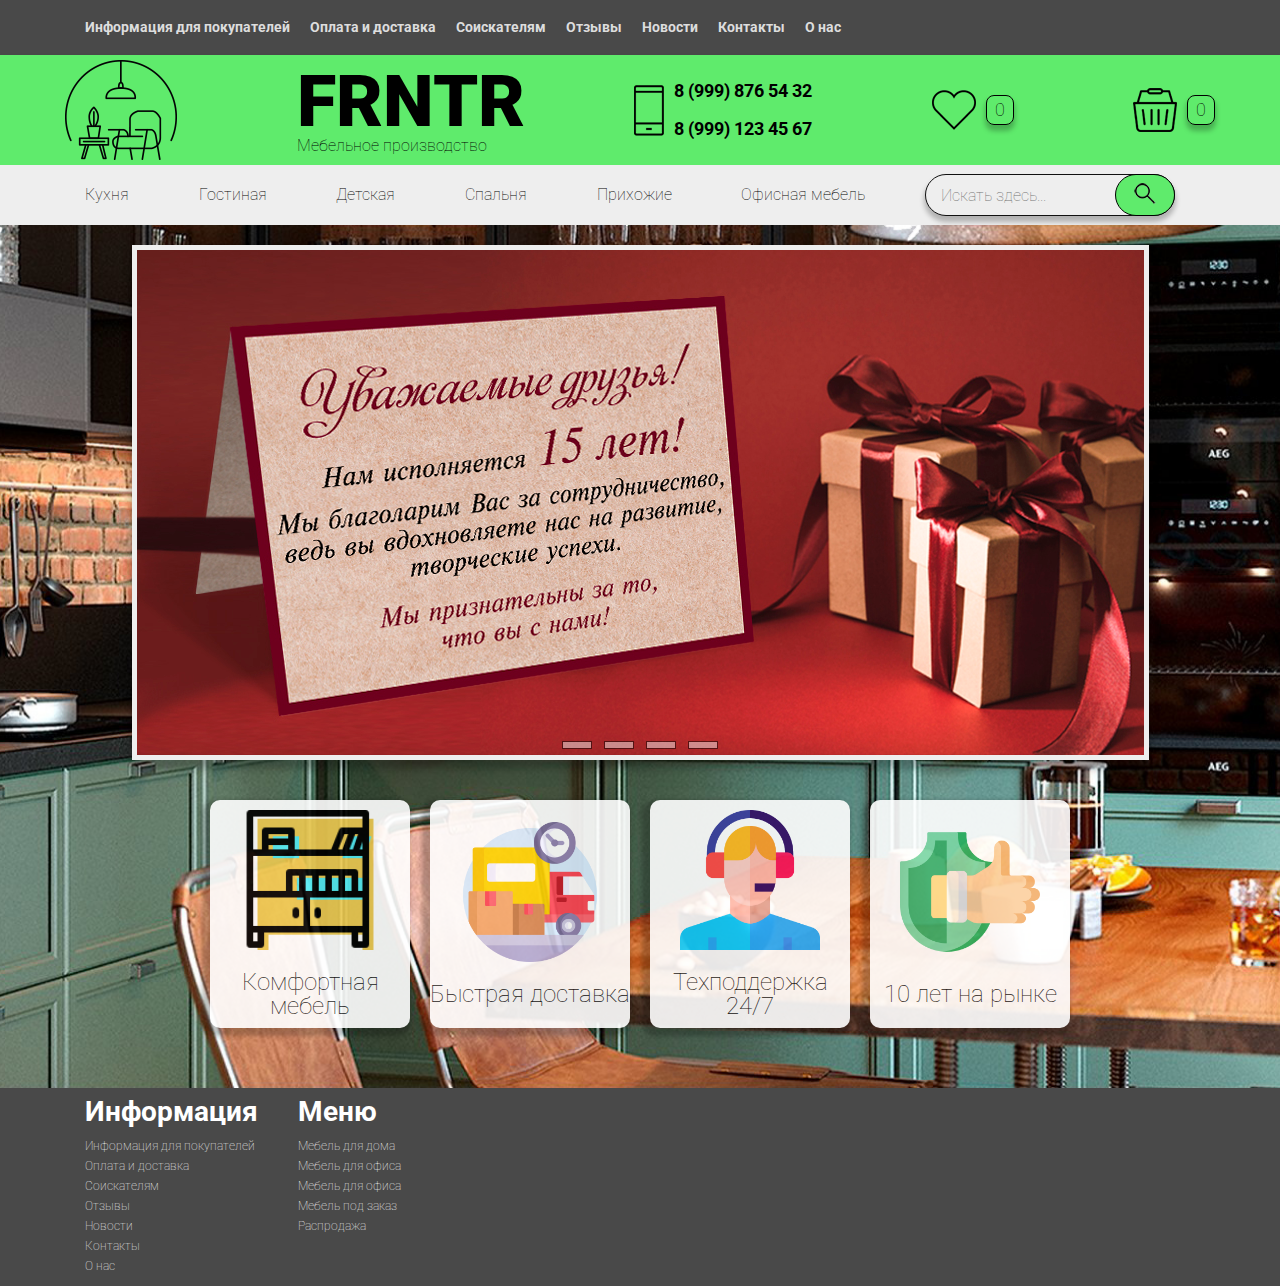
<file: index.html>
<!DOCTYPE html>
<html lang="ru">
	<head>
		<meta charset="UTF-8">

		<meta name="viewport" content="width=device-width">
		<link rel="stylesheet" href="assets/css/style.css">
		<link rel="preconnect" href="https://fonts.gstatic.com"> 
		<link href="https://fonts.googleapis.com/css2?family=Roboto:wght@100;400;700;900&display=swap" rel="stylesheet">
		<title>FRNTR</title>
	</head>
	<body>
		
		<div class="header">

			<nav class="header__up">
				<ul class="up__menu__list container" >
					<li><a href="" class="up__menu__link">Информация для покупателей</a></li>
					<li><a href="" class="up__menu__link">Оплата и доставка</a></li>
					<li><a href="" class="up__menu__link">Соискателям</a></li>
					<li><a href="" class="up__menu__link">Отзывы</a></li>
					<li><a href="" class="up__menu__link">Новости</a></li>
					<li><a href="" class="up__menu__link">Контакты</a></li>
					<li><a href="" class="up__menu__link">О нас</a></li>
				</ul>
			</nav>


			<nav class="header__middle">
						<ul class="middle__menu__list container">
							<li class="logo"><a href=""><img src="assets/images/icon_main.png" alt="logo"></a></li>
							<li class="frnt__name">
								<ul>
									<li class="main__name"><a href="">FRNTR</a></li>
									<li class="name__description">Мебельное производство</li>
								</ul>
							</li>
							<li>
								<ul class= "mini__container">
									<li class="phone__icon"><img src="assets/images/phone_icon.png" alt="phone__icon"></li>
									<li class="frnt__phone">
										<ul>
											<li class="phone__number">8 (999) 876 54 32</li>
											<li class="phone__number">8 (999) 123 45 67</li>
										</ul>
									</li>
								</ul>
							</li>


							<li>
								<ul class= "mini__container">
									<li class="liked__icon"><img src="assets/images/heart__icon.png" alt="liked"></li>
									<li class="header__counter">0</li>
								</ul>
								</li>
							<li>	
								<ul class= "mini__container">
									<li class="basket__icon"><img src="assets/images/basket__icon.png" alt="ordered"></li>
									<li class="header__counter basket-counter"></li>
								</ul>
							</li>
						</ul>


			</nav>

			<nav class="header__down">
				<ul class="down__menu__list container">
					<li>
						<a href="./dir/shop.html" class="down__menu__link">Кухня</a>
						<ul class="down__sub-menu__list">
							<li><a href="" class="sub-menu__link">Кухонные столы</a></li>
							<li><a href="" class="sub-menu__link">Кухонные стулья</a></li>
							<li><a href="" class="sub-menu__link">Кухни</a></li>
						</ul>


					</li>
					<li>
						<a href="" class="down__menu__link">Гостиная</a>
						<ul class="down__sub-menu__list">
							<li><a href="" class="sub-menu__link">Стенки</a></li>
							<li><a href="" class="sub-menu__link">Шкафы</a></li>
							<li><a href="" class="sub-menu__link">Диваны</a></li>
							<li><a href="" class="sub-menu__link">Кресла</a></li>
							<li><a href="" class="sub-menu__link">Пуфы</a></li>
						</ul>

					</li>
					<li>
						<a href="" class="down__menu__link">Детская</a>
						<ul class="down__sub-menu__list">
							<li><a href="" class="sub-menu__link">Детские кровати</a></li>
							<li><a href="" class="sub-menu__link">Детские столы</a></li>
							<li><a href="" class="sub-menu__link">Парты</a></li>
							<li><a href="" class="sub-menu__link">Двухъярусные кровати</a></li>
						</ul>
					</li>
					<li>
						<a href="" class="down__menu__link">Спальня</a>
						<ul class="down__sub-menu__list">
							<li><a href="" class="sub-menu__link">Кровати</a></li>
							<li><a href="" class="sub-menu__link">Шкафы</a></li>
							<li><a href="" class="sub-menu__link">Гардеробные</a></li>
							<li><a href="" class="sub-menu__link">Комоды</a></li>
						</ul>

					</li>
					<li>
						<a href="" class="down__menu__link">Прихожие</a>
						<ul class="down__sub-menu__list">
							<li><a href="" class="sub-menu__link">Прихожие</a></li>
							<li><a href="" class="sub-menu__link">Обувницы</a></li>
							<li><a href="" class="sub-menu__link">Ключницы</a></li>
							<li><a href="" class="sub-menu__link">Подставки под зонты</a></li>
						</ul>

					</li>
					<li><a href="" class="down__menu__link">Офисная мебель</a></li>
					<div class="search">
						<form>
	    					<input class="search__place" type="text" placeholder="Искать здесь...">
	    					<button class="search__submit" type="submit"></button>
	  					</form>
  					</div>
				</ul>
			</nav>
		</div>
		
		<div class="content">
			<div class="container">
				<div class="slider">
					<div class="slides">
						<input type="radio" name="r" id="r1" checked>
						<input type="radio" name="r" id="r2">
						<input type="radio" name="r" id="r3">
						<input type="radio" name="r" id="r4">

						<div class="slide s1"><img src="assets/images/slide_1.jpeg" alt=""></div>
						<div class="slide"><img src="assets/images/slide_2.jpg" alt=""></div>
						<div class="slide"><img src="assets/images/slide_3.jpg" alt=""></div>
						<div class="slide"><img src="assets/images/slide_4.jpeg" alt=""></div>

						<div class="navigation">
							<label for="r1" class="bar"></label>
							<label for="r2" class="bar"></label>
							<label for="r3" class="bar"></label>
							<label for="r4" class="bar"></label>
						</div>
					</div>
				</div>
				<div class="information__table">
					<ul>
						<li class="information">
							<img src="assets/images/bookshelf.ico" alt="">
							<p>Комфортная мебель</p>
						</li>
						<li class="information">
							<img src="assets/images/delivery-truck.png" alt="">
							<p>Быстрая доставка</p>
						</li>
					</ul>
					<ul>
						<li class="information">
							<img src="assets/images/call-center-agent.png" alt="">
							<p>Техподдержка 24/7</p>
						</li>
						<li class="information">
							<img src="assets/images/reliability.png" alt="">
							<p>10 лет на рынке</p>
						</li>
					</ul>
				</div>
			</div>
		</div>

		<div class="footer__contrainer">
			<footer class="footer container">
					<div class="footer__information">
						<ul>
							<li class="footer__text-header"><a href="">Информация</a></li>
							<li class="footer__text"><a href="">Информация для покупателей</a></li>
							<li class="footer__text"><a href="">Оплата и доставка</a></li>
							<li class="footer__text"><a href="">Соискателям</a></li>
							<li class="footer__text"><a href="">Отзывы</a></li>
							<li class="footer__text"><a href="">Новости</a></li>
							<li class="footer__text"><a href="">Контакты</a></li>
							<li class="footer__text"><a href="">О нас</a></li>
						</ul>

						<ul>
							<li class="footer__text-header"><a href="">Меню</a></li>
							<li class="footer__text"><a href="">Мебель для дома</a></li>
							<li class="footer__text"><a href="">Мебель для офиса</a></li>
							<li class="footer__text"><a href="">Мебель для офиса</a></li>
							<li class="footer__text"><a href="">Мебель под заказ</a></li>
							<li class="footer__text"><a href="">Распродажа</a></li>
						</ul>
						
					</div>

					
				
			</footer>
		</div>


		<script src="js/jquery-3.6.0.min.js"></script>
		<script src="js/main.js"></script>
	</body>
</html>
</file>
<file: assets/css/style.css>
/*Обнуление*/
*{
	padding: 0;
	margin: 0;
	border: 0;
}
*,*:before,*:after{
	-moz-box-sizing: border-box;
	-webkit-box-sizing: border-box;
	box-sizing: border-box;
}
:focus,:active{outline: none;}
a:focus,a:active{outline: none;}

nav,footer,header,aside{display: block;}

html,body{
	height: 100%;
	width: 100%;
	font-size: 100%;
	line-height: 1;
	font-size: 14px;
	-ms-text-size-adjust: 100%;
	-moz-text-size-adjust: 100%;
	-webkit-text-size-adjust: 100%;
}
input,button,textarea{font-family:inherit;}

input::-ms-clear{display: none;}
button{cursor: pointer;}
button::-moz-focus-inner {padding:0;border:0;}
a, a:visited{text-decoration: none;}
a:hover{text-decoration: none;}
ul li{list-style: none;}
img{vertical-align: top;}

h1,h2,h3,h4,h5,h6{font-size:inherit;font-weight: 400;}
/*--------------------*/
/* Первая шапка */
body{
	background-color: #fff;
}

.header {
	position: relative;
	z-index: 10;
	
}

/*
@media screen and (max-width: 1170px) {
  .container {
      width: 100%;
      overflow: hidden;
  }
  .header__up{
  	display: none;
  }
  .header__down{
  	display: none;
  }
  .header__middle{
  	width: 100%;
  }
  .frnt__name {

  }

}
*/

@media screen and (max-width: 880px) {
	.information__table{
		flex-direction: column;
	}
	.container {
      width: 100%;
      overflow: hidden;
  }
  .header__up{
  	display: none;
  }
  .header__down{
  	display: none;
  }
  .header__middle{
  	width: 100%;
  }
  .frnt__name {
  	display: none;
  }
}

@media screen and (max-width: 500px) {
	.container {
      width: 100%;
      overflow: hidden;
  }
  .header__up{
  	display: none;
  }
  .header__down{
  	display: none;
  }
  .header__middle{
  	width: 100%;
  }
  .frnt__name {
  	display: none;
  }
  .phone__icon {
  	display: none;
  }
}


.header__up {
	background-color: #494949;
}

.container {
   max-width: 1170px;
   padding: 0 20px;
   margin: 0 auto;
}

.up__menu__list {
	align-items: center;
	display: flex;
	padding: 20px 10px;
}
.up__menu__link {
	font-family: 'Roboto', sans-serif;
	font-weight: bold;
	color: #ddd;
	transition: color 0.5s ease 0s;

}

.up__menu__link:hover{
	color: #5feb6c;
}


.up__menu__list li{
	margin: 0px 0px 0px 20px;
}
/*--------------------*/
/* Вторая шапка */

.header__middle {
	position: relative;
	background-color: #5feb6c;
	box-shadow: 0px 5px 5px 1px rgba(0,0,0,0.25);
}
.middle__menu__list {
	max-height: 110px;
	padding: 10px 0;
	align-items: center;
	display: flex;
	justify-content: space-between;
	
	

}
.logo {
	padding: 10px;
}
.frnt__name {
}
.main__name {
	font-family: Roboto;
	font-size: 72px;
	font-weight: 900;
	
}

.main__name a{
	color: #000000;
}
.name__description {
	font-family: Roboto, serif;
	font-size: 16px;
	font-weight: 100;
	color: #000000;
}

.phone__icon {

}

.frnt__phone {
	
	font-family: Roboto;
	font-size: 18px;
	font-weight: 700;
	color: #000000;
}
.phone__number {

	padding: 10px 10px;
	white-space: nowrap;
}

.mini__container{
	display: flex;
	align-items: center;
}

.liked__icon {
	

}
.header__counter {
	border-radius: 8px;
	margin: 0 10px;
	padding: 5px 8px;
	text-align: center;
	font-family: Roboto, serif;
	font-size: 18px;
	font-weight: 100;
	border: 1px solid black;
	box-shadow: 0px 5px 5px 1px rgba(0,0,0,0.25);
}
.basket__icon {
	
}

/* Треться шапка */
.header__down {
	background-color: #eee;
	position: relative;
	z-index: 5;
}
.down__menu__list {
	display: flex;
	height: 60px;
	align-items: center;
	justify-content: space-between;
	position: relative;
	text-align: center;
}

.down__menu__link {
	font-family: Roboto;
	font-size: 16px;
	font-weight: 100;
	color: #000000;
	transition: background-color 0.5s ease 0s;
}


.down__sub-menu__list {
	display: none;
	position: absolute;
	list-style: none;
   padding-left: 0;
   text-align: left;
	background-color: #eee;
	top: 100%;
	
}


.down__menu__list>li:hover .down__sub-menu__list{

	display: block;
	justify-content: space-between;
}


.sub-menu__link {
	width: 100%;
	font-family: Roboto;
	font-size: 16px;
	font-weight: 100;
	color: #111;
	align-items: center;
	white-space: nowrap;
   display: inline-block;
   padding: 15px 20px;  
   

}

.down__menu__list>li{
	padding: 0 10px;
	height: 100%;
	display: flex;
	align-items: center;
}

.sub-menu__link:hover{
	background-color: #5feb6c;
}

.down__menu__list>li:hover {
	background-color: #5feb6c;
	
}

/*
.down__menu__list>li:hover .down__menu__link{
	background-color: #5feb6c;
}


.down__menu__link:hover {
	background-color: #5feb6c;
}
*/
.search {
}
.search form{
	width: auto;
	float: right;
	margin-right: 30px;
	position: relative;
}
.search__place {
	width: 250px;
 	height: 42px;
	padding-left: 15px;
	border-radius: 42px;
	border: 1px solid #111;
	background: #eee;
	outline: none;
	position: relative;
	transition: .3s linear;
	box-shadow: 0px 5px 5px 1px rgba(0,0,0,0.25);

	font-family: Roboto;
	font-weight: 100;
	font-size: 16px;

}
.search__place:focus {
	width: 300px;

}


.search__submit {
	width: 60px;
	height: 42px;
	background-color: #5feb6c;
	border: 1px solid #000;
	border-radius: 42px;
	position: absolute;
	right: 0px;
}

.search__submit:after{
	content: url("../images/search_icon.png");
	font-family: Roboto;
 	color: #000;
}




/*--------------------*/


/*---content---*/

.content {
	padding: 20px 0;
	background-image: url(../images/background_img.jpg);
	background-size: cover;
	background-position: center center;
	
	background-repeat: no-repeat;
}

/*---slider---*/
.slider {
	margin: 0px auto;
	position: relative;
	display: flex;
	width: 90%;
	/*height: 505px;*/
	overflow: hidden;
	border: 5px solid #eee;
	box-shadow: 0px 7px 7px 2px rgba(0,0,0,0.25);

}


.navigation{
	position: absolute;
	bottom: 0px;
	left: 50%;
	transform: translate(-50%);
	display: flex;
}

.bar{
	height: 8px;
	width: 30px;
	margin: 6px;
	cursor: pointer;
	opacity: .5;
	background-color: #eee;
	border: 1px solid #000;
	transition: all .4s ease;
}

.bar:hover{
	opacity: .8;
	transform: scale(1.1);
}

input[name="r"]{
	position: absolute;
	visibility: hidden;
}

.slides{
	
	display: flex;
	justify-content: flex-start;
}

.slide{
	animation: sliderAnimate 30s;
	transition: all .6s ease;
	
}

.slide img{

}

#r1:checked ~ .s1{
	margin-left: 0;
}
#r2:checked ~ .s1{
	margin-left: -25%;
}
#r3:checked ~ .s1{
	margin-left: -50%;
}
#r4:checked ~ .s1{
	margin-left: -75%;
}

/*---------------*/


.information__table {
	display: flex;
	justify-content: center;
	align-items: center;
	padding: 30px 0;
}

.information__table ul{
	display: flex;
}


.information {
	
	width: 200px;
	box-shadow: -4px 4px 4px 4px rgba(0,0,0,0.25);
	border-radius: 10px;
	margin: 10px;
	display: flex;
	flex-direction: column;
	justify-content: center;
	align-items: center;
	background-color: #fff;
	opacity: .9;

}

.information img{
	padding: 10px 0;
	width: 70%;
}

.information p{
	padding: 10px 0;
	font-family: Roboto;
	font-weight: 100;
	font-size: 24px;
	color: #111;
	text-align: center;
}


/*--------------------*/

/*---footer-------*/


.footer__contrainer {
	background-color: #494949;
	position: relative;
	bottom: 0;
}

.footer {
	padding: 10px;
	position: relative;
}

.admin-panel-link{
	opacity: 0;
	padding: 5px;
	font-family: Roboto;
	font-size: 18px;
	border-radius: 3px;
	border: 1px solid white;
	position: absolute;
	right: 10px;
	bottom: 10px;
	color: white;
	cursor: default;

	transition: all .3s;
}

.admin-panel-link:hover{
	opacity: 1;
	cursor: pointer;
}

.footer__information {
	display: flex;
}


.footer__information > ul {
	padding: 0px 20px;
	display: flex;
	flex-direction: column;

}

.footer__text-header{
	padding: 0 0 10px 0;
	font-family: Roboto, serif;
	font-size: 28px;
	font-weight: 700;
	color: #fff;
}

.footer__text{
	padding: 3px 0;
}

.footer__text-header > a {
	font-family: Roboto;
	font-size: 28px;
	font-weight: 700;
	color: #fff;
}

.footer__text > a {

	font-family: Roboto;
	font-size: 12px;
	font-weight: 100;
	color: #fff;
}

/*--------------------*/
</file>
